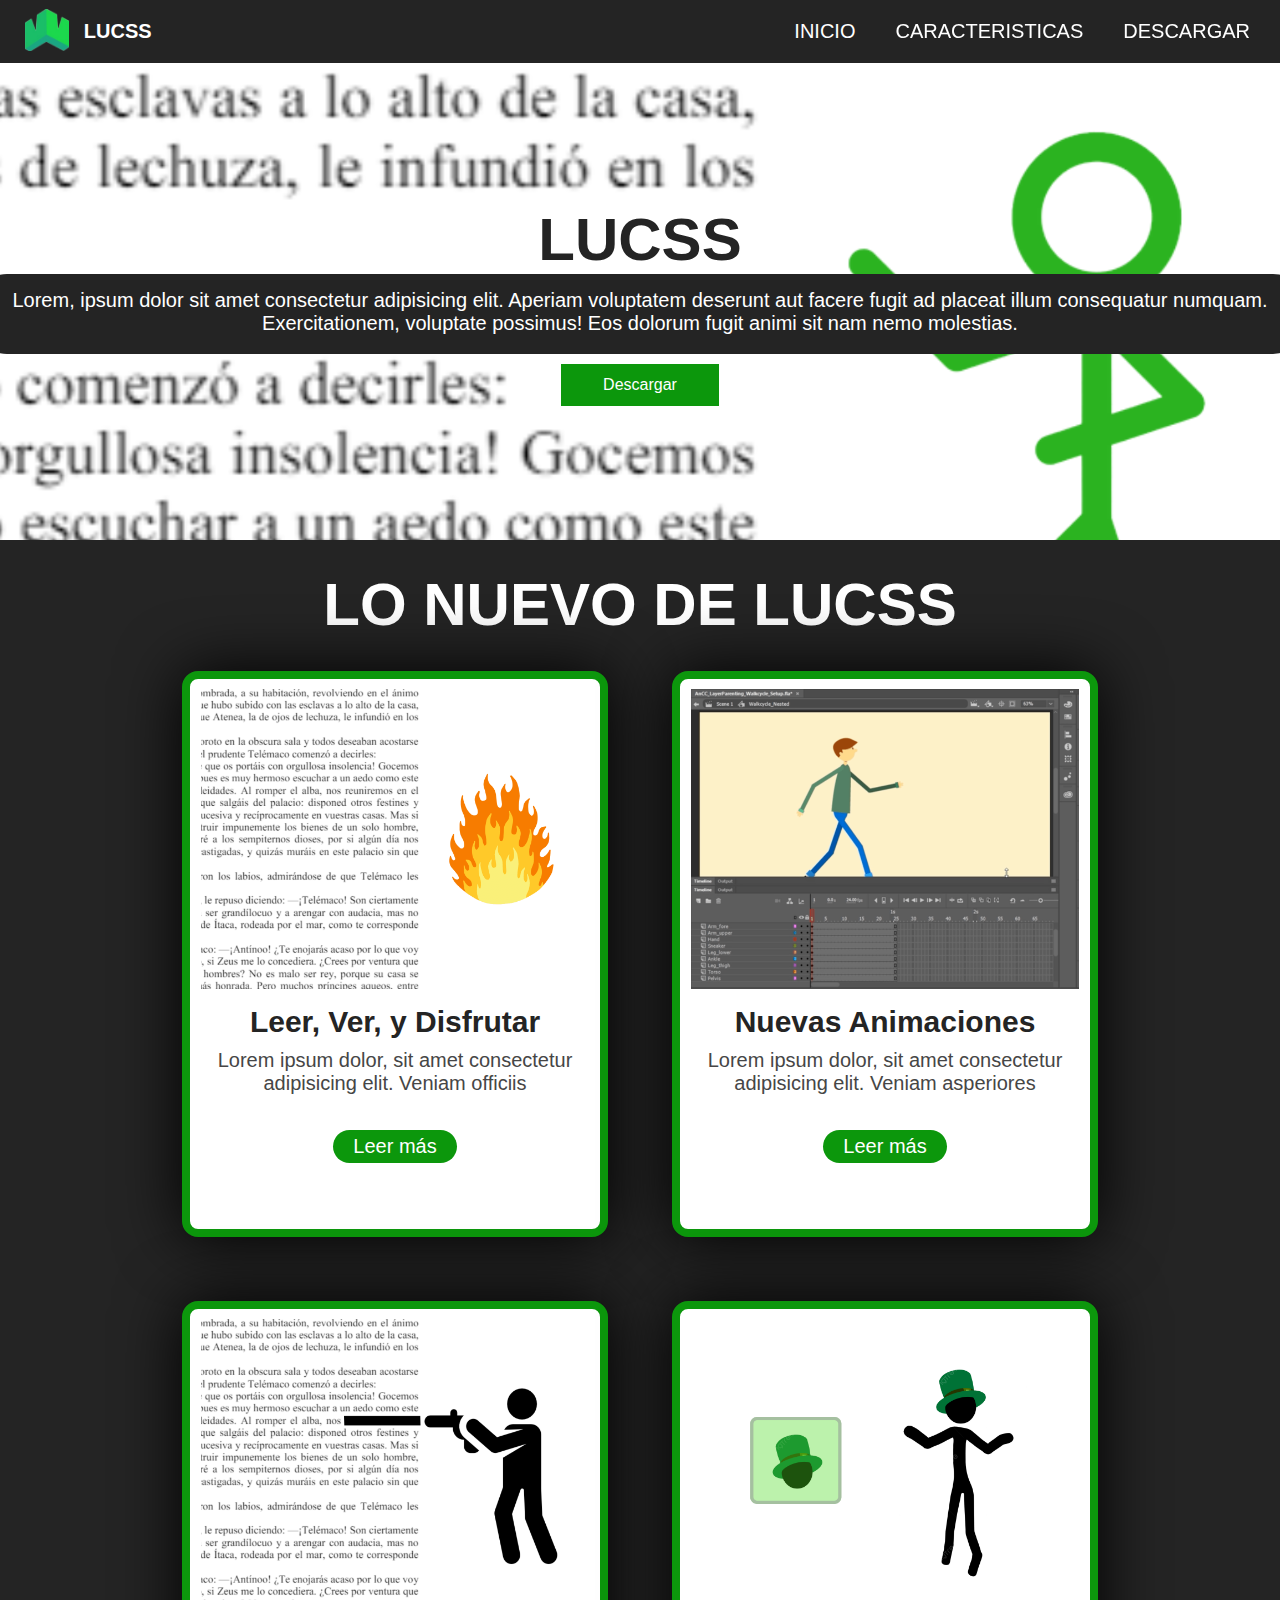
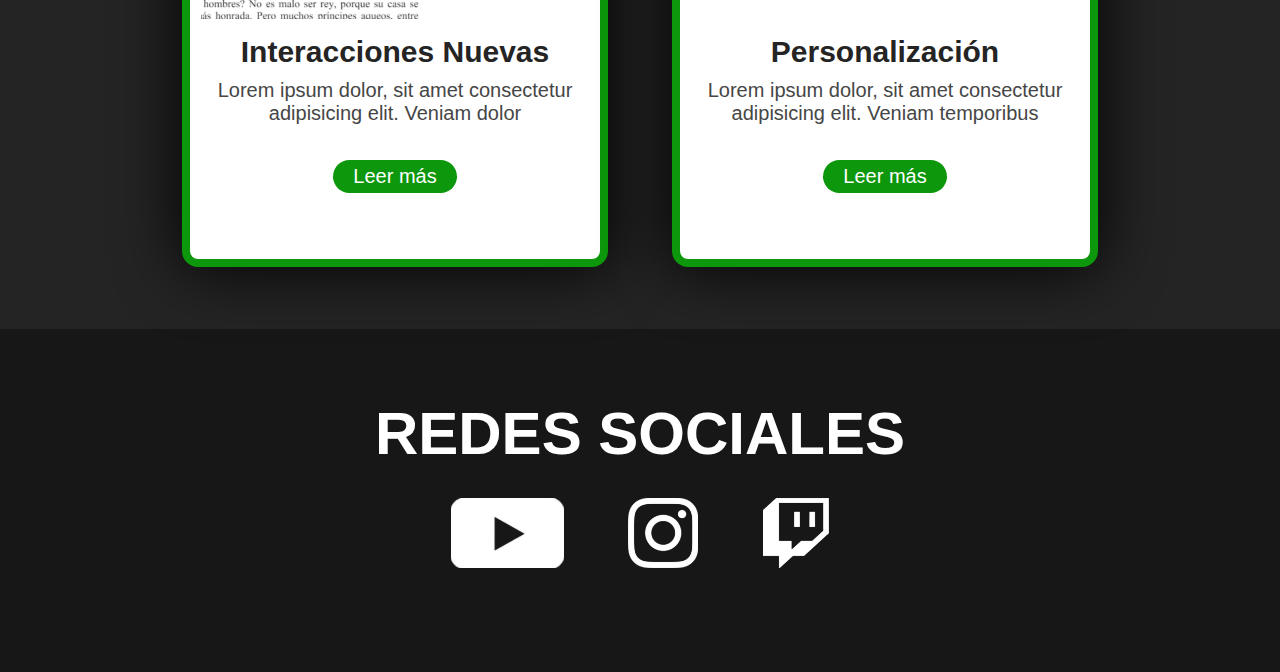
<file: index.html>
<!DOCTYPE html>
<html lang="en">
<head>
    <meta charset="UTF-8">
    <meta name="viewport" content="width=device-width, initial-scale=1.0">
    <link rel="stylesheet" href="style1.css">
    <link rel="shortcut icon" href="LOGO_00000-removebg-preview.png">
    <title>Inicio | LUCSS</title>
</head>
<body>
    <div class="head">
        <div class="logo">
            <a href="#"><img src="LOGO_00000-removebg-preview.png" alt="Logo"></a>
            <h2>LUCSS</h2>
        </div>
     
        <nav class="navbar">
            <a href="index.html">Inicio</a>
            <a href="caracteristicas.html">Caracteristicas </a>
            <a href="descargar.html">Descargar</a>

        </nav>

    </div>

    <header class="content header">
        <h2 class="tittle">LUCSS</h2>
        <p>Lorem, ipsum dolor sit amet consectetur adipisicing elit. 
            Aperiam voluptatem deserunt aut facere fugit ad placeat illum consequatur numquam. Exercitationem, 
            voluptate possimus! Eos dolorum fugit animi sit nam nemo molestias.</p>
        <div class="btn-home">
            <a href="descargar.html" class="btn"> Descargar</a>
        </div>
    </header>

    <section class="content-info">
        <h1 class="title">Lo nuevo de LUCSS</h1>
       
        <div class="box_container">
            <div class="box">
                <a class="imagen-i" href="#"><img src="I-0_00000.png" alt="imagen0"></a>
                <h3>Leer, Ver, y Disfrutar</h3>
                <p>Lorem ipsum dolor, sit amet consectetur adipisicing elit. Veniam officiis</p>
                <a class="btn-lm" href="#">Leer más</a>
            </div>
            <div class="box">
                <a class="imagen-i" href="#"><img src="I-1A.png" alt="imagen1"></a>
                <h3>Nuevas Animaciones</h3>
                <p>Lorem ipsum dolor, sit amet consectetur adipisicing elit. Veniam asperiores</p>
                <a class="btn-lm" href="#">Leer más</a>
            </div>
        </div>
        <div class="box_container">
            <div class="box">
                <a class="imagen-i" href="#"><img src="I-2_00000.png" alt="imagen2"></a>
                <h3>Interacciones Nuevas</h3>
                <p>Lorem ipsum dolor, sit amet consectetur adipisicing elit. Veniam dolor </p>
                <a class="btn-lm" href="#">Leer más</a>
            </div>
            <div class="box">
                <a class="imagen-i" href="#"><img src="I-3_00000.png" alt="imagen3"></a>
                <h3>Personalización</h3>
                <p>Lorem ipsum dolor, sit amet consectetur adipisicing elit. Veniam temporibus </p>
                <a class="btn-lm" href="#">Leer más</a>
            </div>
        </div>

    </section>

    <section class="content-red">
        <h1 class="title">Redes sociales</h1>
        <div class="content-items">
            <a href="https://www.youtube.com/channel/UCYuX9MypvDxKCnGp15ZYJtg" target="_blank"><img src="youtube.png" 
                alt="Youtube"></a>
            <a href="https://www.instagram.com/lucxssri/" target="_blank"><img src="Instragram.png" alt="Instragram"></a>
            <a href="https://www.twitch.tv/srluart/videos" target="_blank"><img src="Twitch.png" alt="Twitch"></a>
        </div>
    </section>
    
</body>
</html>
</file>
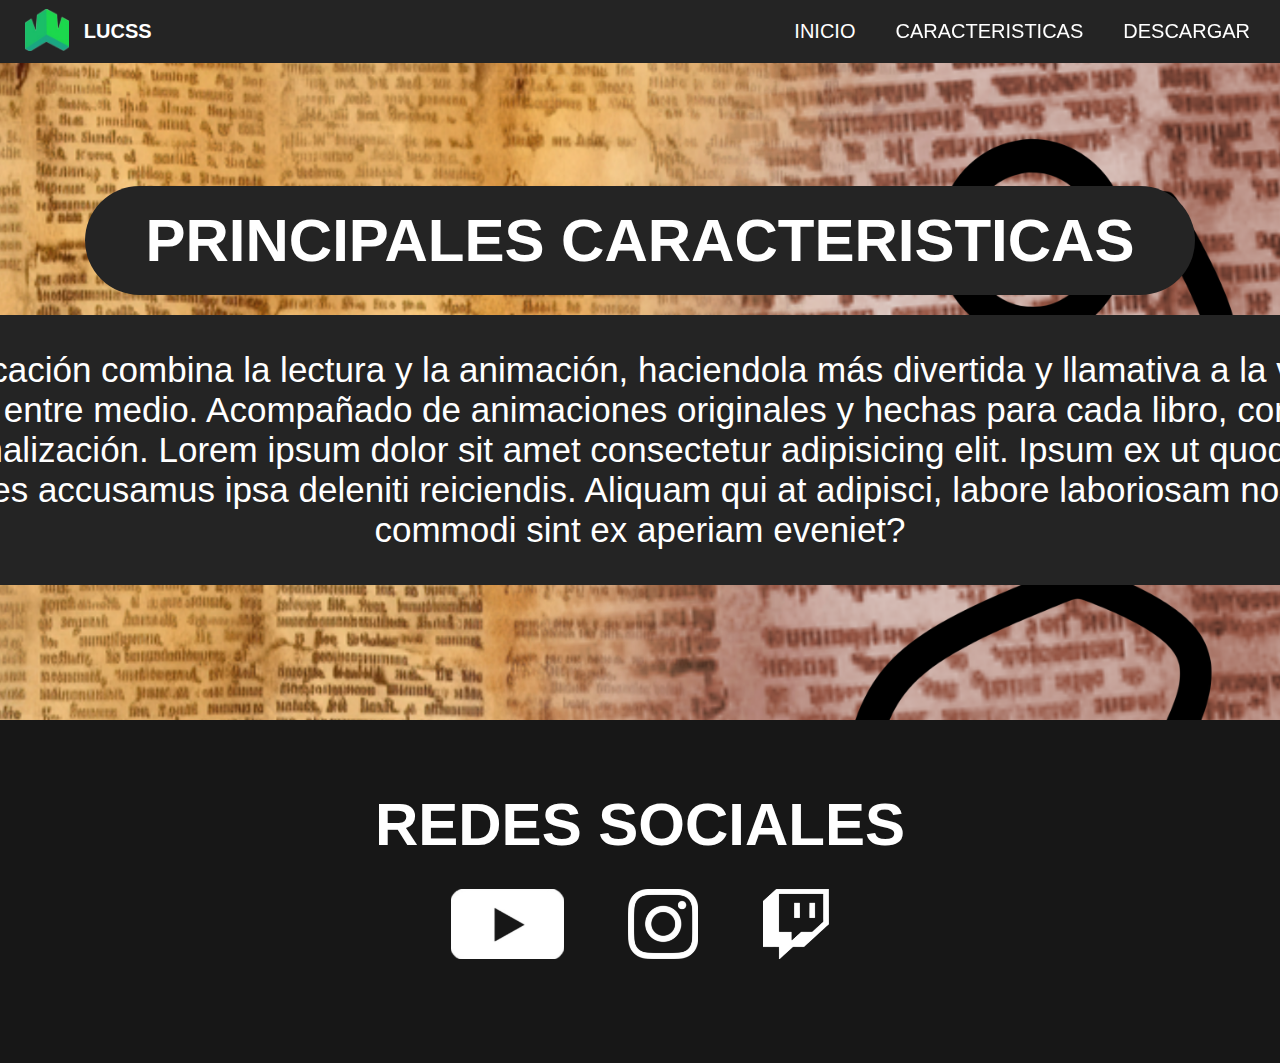
<file: caracteristicas.html>
<!DOCTYPE html>
<html lang="en">
<head>
    <meta charset="UTF-8">
    <meta name="viewport" content="width=device-width, initial-scale=1.0">
    <link rel="stylesheet" href="style1.css">
    <link rel="shortcut icon" href="LOGO_00000-removebg-preview.png">
    <title>Caracteristicas | LUCSS</title>
</head>
<body>
    <div class="head">
        <div class="logo">
            <a href="#"><img src="LOGO_00000-removebg-preview.png" alt="Logo"></a>
            <h2>LUCSS</h2>
        </div>
        
        <nav class="navbar">
            <a href="index.html">Inicio</a>
            <a href="caracteristicas.html">Caracteristicas</a>
            <a href="descargar.html">Descargar</a>

        </nav>

    </div>

    <article class="content caracter">
        <h1 class="title">Principales Caracteristicas</h1>
        <p>Esta aplicación combina la lectura y la animación, haciendola más divertida y llamativa a la vista, con misiones entre medio.
            Acompañado de animaciones originales y hechas para cada libro, con sistema de personalización. Lorem ipsum dolor sit amet consectetur adipisicing elit. Ipsum ex ut quod deserunt dolores accusamus ipsa deleniti reiciendis. 
            Aliquam qui at adipisci, labore laboriosam nostrum commodi sint ex aperiam eveniet?
        </p>

    </article>

    <section class="content-red">
        <h1 class="title">Redes sociales</h1>
        <div class="content-items">
            <a href="https://www.youtube.com/channel/UCYuX9MypvDxKCnGp15ZYJtg" target="_blank"><img src="youtube.png" 
                alt="Youtube"></a>
            <a href="https://www.instagram.com/lucxssri/" target="_blank"><img src="Instragram.png" alt="Instragram"></a>
            <a href="https://www.twitch.tv/srluart/videos" target="_blank"><img src="Twitch.png" alt="Twitch"></a>
        </div>
    </section>

</body>
</html>
</file>
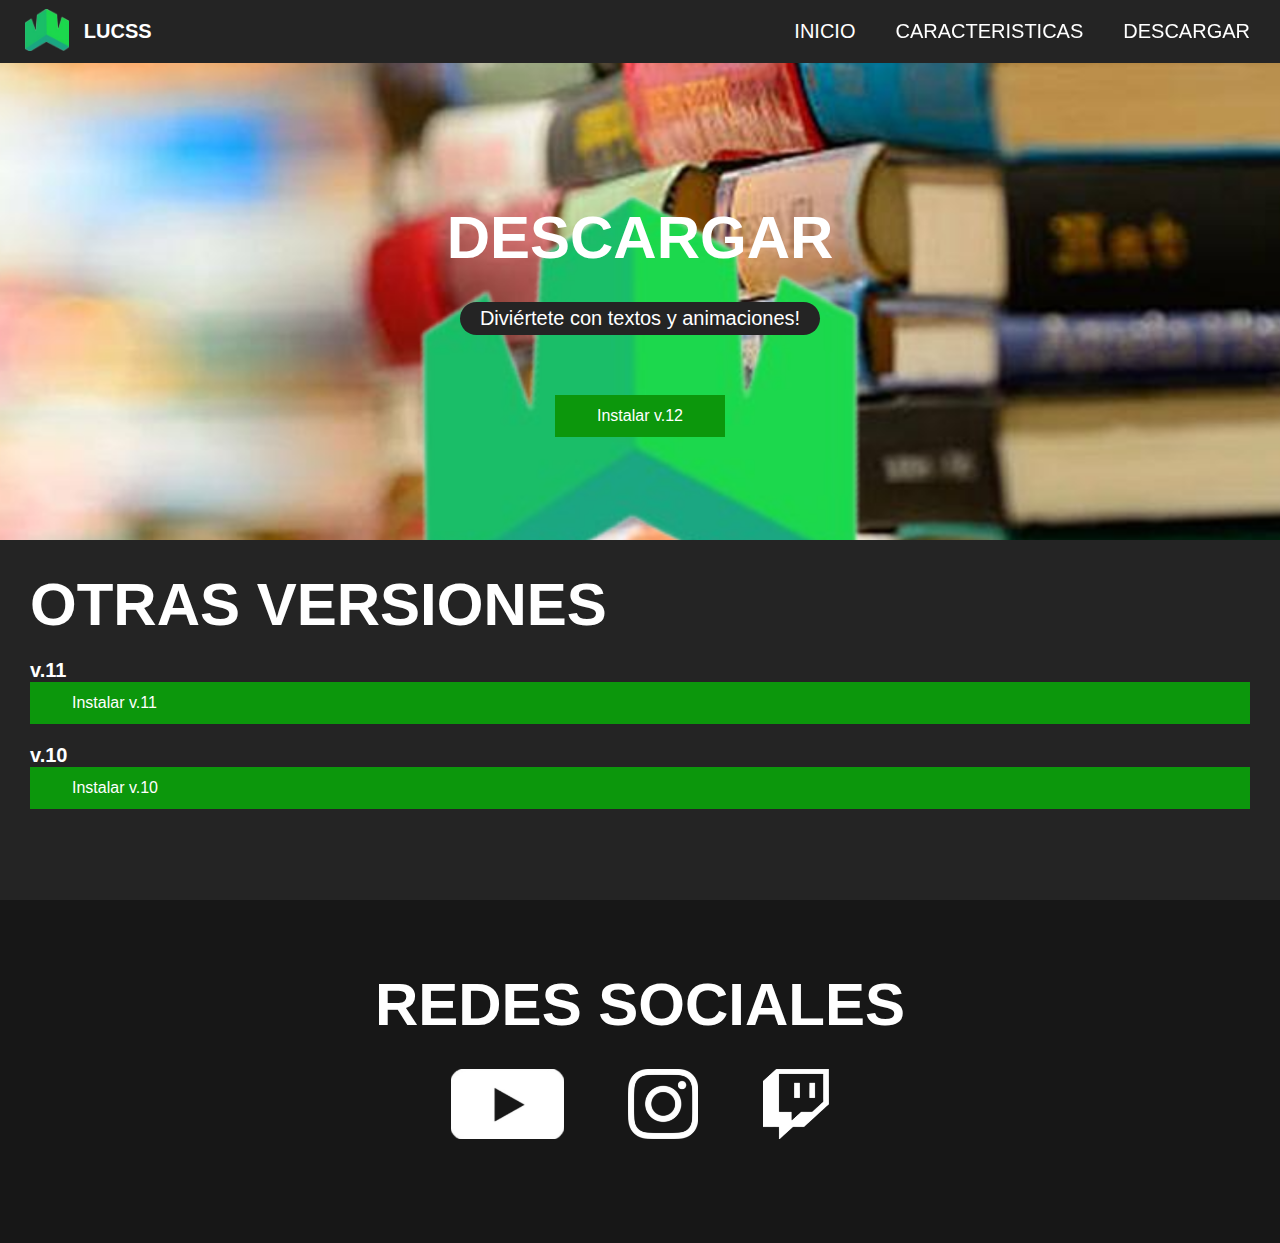
<file: descargar.html>
<!DOCTYPE html>
<html lang="en">
<head>
    <meta charset="UTF-8">
    <meta name="viewport" content="width=device-width, initial-scale=1.0">
    <link rel="stylesheet" href="style1.css">
    <link rel="shortcut icon" href="LOGO_00000-removebg-preview.png">
    <title>Descargar | LUCSS</title>
</head>
<body>
    <div class="head">
        <div class="logo">
            <a href="#"><img src="LOGO_00000-removebg-preview.png" alt="Logo"></a>
            <h2>LUCSS</h2>
        </div>
    
        <nav class="navbar">
            <a href="index.html">Inicio</a>
            <a href="caracteristicas.html">Caracteristicas</a>
            <a href="descargar.html">Descargar</a>

        </nav>

    </div>

    <div class="content des">
        <h1 class="title">Descargar</h1>
        <p>Diviértete con textos y animaciones!</p>
        <a class="btn" href="Homero-Odisea.pdf" download>Instalar v.12</a>

    </div>

    <section class="content-ver">
        <h2 class="title">Otras versiones</h2>
        <h3>v.11</h3>
        <a class="btn" href="Homero-Odisea v.11.pdf" download>Instalar v.11</a>

        <h3>v.10</h3>
        <a class="btn" href="Homero-Odisea v.10.pdf" download>Instalar v.10</a>
    </section>

    <section class="content-red">
        <h1 class="title">Redes sociales</h1>
        <div class="content-items">
            <a href="https://www.youtube.com/channel/UCYuX9MypvDxKCnGp15ZYJtg" target="_blank"><img src="youtube.png" 
                alt="Youtube"></a>
            <a href="https://www.instagram.com/lucxssri/" target="_blank"><img src="Instragram.png" alt="Instragram"></a>
            <a href="https://www.twitch.tv/srluart/videos" target="_blank"><img src="Twitch.png" alt="Twitch"></a>
        </div>
    </section>

</body>
</html>
</file>
<file: style1.css>
*{
    margin: 0;
    padding: 0;
    border: 0;
    font-size: 100%;
    vertical-align: baseline;

}

body {
    text-align: center;
    font-family: sans-serif;

}

.head {
    display: flex;
    align-items: center;
    justify-content: space-between;
    height: 63px;
    background: #242424;
    position: fixed;
    width: 100%;
    z-index: 100%;
}

.navbar {
    display: flex;
    margin-right: 10px;
}

.logo {
    display: flex;
    margin-left: 25px;
    align-items: center;
}

.logo h2{
    color: #fff;
    font-size: 20px;
    margin-left: 15px;
}

.logo img{
    height: 42px;
}

.navbar a {
    display: block;
    padding: 23px 20px;
    text-decoration: none;
    color: #fff;
    text-transform: uppercase;
    font-size: 20px;
    position: relative;
}

.navbar a::after {
    content: "";
    background-color: #0c970c;
    position: absolute;
    left: 0;
    top: calc(100% - 20px);
    width: 95%;
    height: 3px;

    opacity: 0;
    transition: opacity 0;
}

.navbar a.selected::after,
.navbar a:hover::after {
    opacity: 0.8;
}

.navbar a:hover{
    color: #0c970c;
}

.header {
    display: flex;
    justify-content: center;
    align-items: center;

}

.header {
    height: 60vh !important;
    background: url(img-1A_00000.png) no-repeat center;
    background-attachment: fixed;
    background-size: cover;
    text-align: center;
}

.tittle {
    font-size: 60px;
    font-weight: 600;
    text-transform: uppercase;
    color: #242424;
}

.title {
    font-size: 60px;
    font-weight: 600;
    text-transform: uppercase;
    color: #fff;
}

.header h2{
    margin-top: 70px;
}

.box h3{
    font-size: 30px;
    color: #242424;
}

p {
    font-size: 20px;
    color: #242424;
    padding: 4 100px;
}

.btn {
    display: inline-block;
    padding: 10px 40px;
    border: 2px solid #0c970c;
    color: #fff;
    text-decoration: none;
    background: #0c970c;
}

.btn:hover{
    background: none;
    color: #0c970c;
}

.btn-home {
    display: flex;
}

.btn-home a{
    margin-top: 10px;
}

.content {
    height: 50vh;
    display: flex;
    flex-direction: column;
    justify-content: center;
    align-items: center;
}

.header p {
    height: 50px;
    width: 1300px;
    padding: 15px;
    color: #fff;
    background: #242424;
    border-radius: 2rem;
}

.content-red img{
    padding: 30px;
    height: 70px;
}

.imagen-i img{
    height: 300px;
    margin-top: 10px;
}

.content-red {
    padding: 70px;
    background: #171717;
}

.content-info {
    padding: 30px;
    background: #242424;
}

.content-info h3{
    margin-top: 12px;
}

.box_container {
    display: flex;
    justify-content: center;
    flex-wrap: wrap;
    text-align: center;
}

.box_container .box{
    height: 550px;
    width: 410px;
    background: #fff;
    border: 8px solid #0c970c;
    border-radius: 1rem;
    text-align: center;
    box-shadow: 0rem .0rem 4rem #000000;
    margin: 2rem;
}

.box_container  .box p{
    color: #464646;
    margin-top: 10px;
}

.btn-lm {
    display: inline-block;
    margin-top: 35px;
    text-decoration: none;
    color: #fff;
    font-size: 20px;
    padding: 5px 20px;
    background: #0c970c;
    border-radius: 2rem;
}

.btn-lm:hover{
    background: none;
    color: #0c970c;
}

.caracter {
    height: 80vh !important;
    background: url(img-cA_00000.png) no-repeat center;
    background-attachment: fixed;
    background-size: cover;
    text-align: center;
}

.caracter h1 {
    background: #242424;
    margin-top: 150px;
    margin-bottom: 20px;
    padding: 20px;
    width: 1070px;
    border-radius: 4rem;
}

.caracter p {
    background: #242424;
    margin-bottom: 100px;
    padding: 35px;
    border-radius: 4rem;
    font-size: 35px;
    color: #fff;
    width: 1600px;
}

.des {
    height: 60vh !important;
    background: url(img-dA_00000.png) no-repeat center;
    background-attachment: fixed;
    background-size: cover;
    text-align: center;
}

.des h1 {
    margin-top: 100px;
}

.des p {
    color: #fff;
    margin-top: 30px;
    background: #242424;
    border-radius: 2rem;
    width: 350px;
    padding: 5px;
}

.des a{
    margin-top: 60px;
}

.content-ver {
    padding: 30px;
    height: 300px;
    background: #242424;
    text-align: left;
}

.content-ver h3 {
    color: #fff;
    margin-top: 20px;
    font-size: 20px;
}

.content-ver a {
    display: flex;

}

@media (max-width: 950px) {

    .navbar {
        position: fixed;
        left: 0;
    }

    .logo h2 {
        display: none;
    }

    .logo img {
        display: none;
    }

    .header {
        height: 60vh !important;
        background: url(img-1A_00000.png) no-repeat center;
        background-attachment: fixed;
        background-size: cover;
        text-align: center;
    }

    .caracter {
        height: 140vh !important;
        background: url(img-cA_00000.png) no-repeat center;
        background-attachment: fixed;
        background-size: cover;
        text-align: center;
    }

    .content-ver h3{
        font-size: 17px;
    }

    .caracter h1 {
        width: 315px;
        font-size: 30px;
    }

    .caracter p{
        width: 300px;
        font-size: 30px;
    }

    .header p {
        height: 171px;
        width: 340px;
    }

    .tittle {
        margin-bottom: 0;
        font-size: 40px;
    }

    .title {
        margin-bottom: 0;
        font-size: 40px;
    }


    .navbar a {
        text-align: left;
    }

 }
</file>
